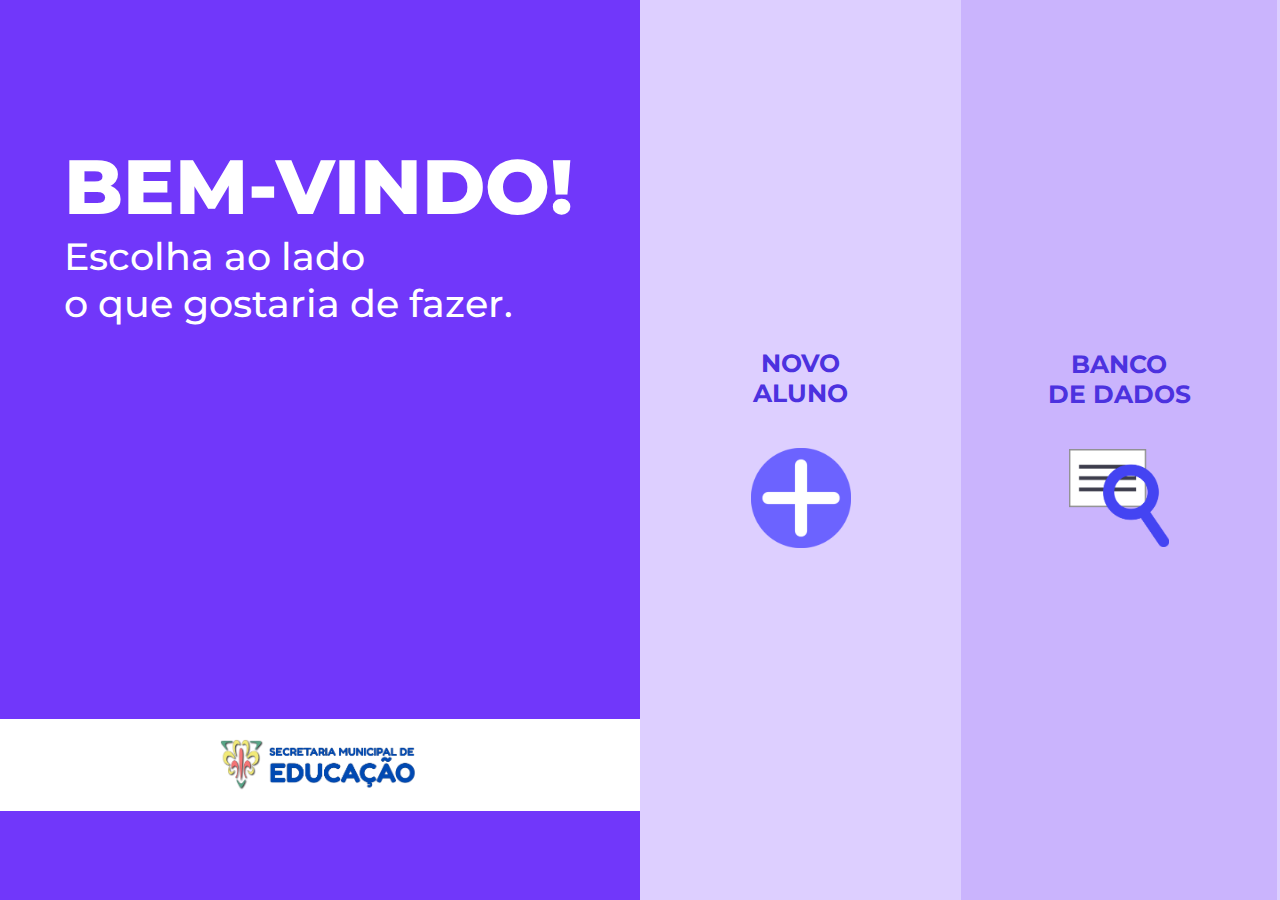
<file: index.html>
<!DOCTYPE html>
<html>
    <head>
        <meta charset="UTF-8"/>
        <meta name="viewport" content="width=device-width", initial-scale="1.0" />
        <title>SME Tabocas - BA</title>
        <link rel="preconnect" href="https://fonts.googleapis.com">
        <link rel="preconnect" href="https://fonts.gstatic.com" crossorigin>
        <link href="https://fonts.googleapis.com/css2?family=Montserrat:ital,wght@0,100..900;1,100..900&display=swap" rel="stylesheet">
        <link rel="stylesheet" href="styles/style_index.css" />
    </head>
    <body>
      <!--<header>
            <img class="logo-header" src="images/sme_logo.png" />
            <a href="index.html" class="head-btn">Início</a>
            <a href="form_page.html" class="head-btn">Novo Aluno</a>
            <a href="database.html" class="head-btn">Banco de Dados</a>
          </header>-->
        <div class="container">
            <div class="left">
                <div>
                    <H1>BEM-VINDO!</H1>
                    <H2>Escolha ao lado <br> o que gostaria de fazer.</H2>
                </div>
                <div class="logo">
                    <img class="front-logo" src="images/sme_logo.png" alt="">
                </div>
            </div>
            <div class="right">
                <a href="form_page.html">
                    <div class="item1">
                        <div class="sec-title">
                            <h3>NOVO<BR>ALUNO</h3>                       
                        </div>
                        <div>
                            <img class="newentry" src="images/newentry.png" alt="">
                        </div>                   
                    </div>
                </a>
                <a href="database.html">
                    <div class="item2">                    
                        <div class="sec-title">
                            <h3>BANCO<BR>DE DADOS</h3>                       
                        </div>
                        <div>
                            <img class="search" src="images/search.png" alt="">
                        </div>                                  
                    </div>
                </a>                
            </div>
        </div>
    </body>
</html>
</file>
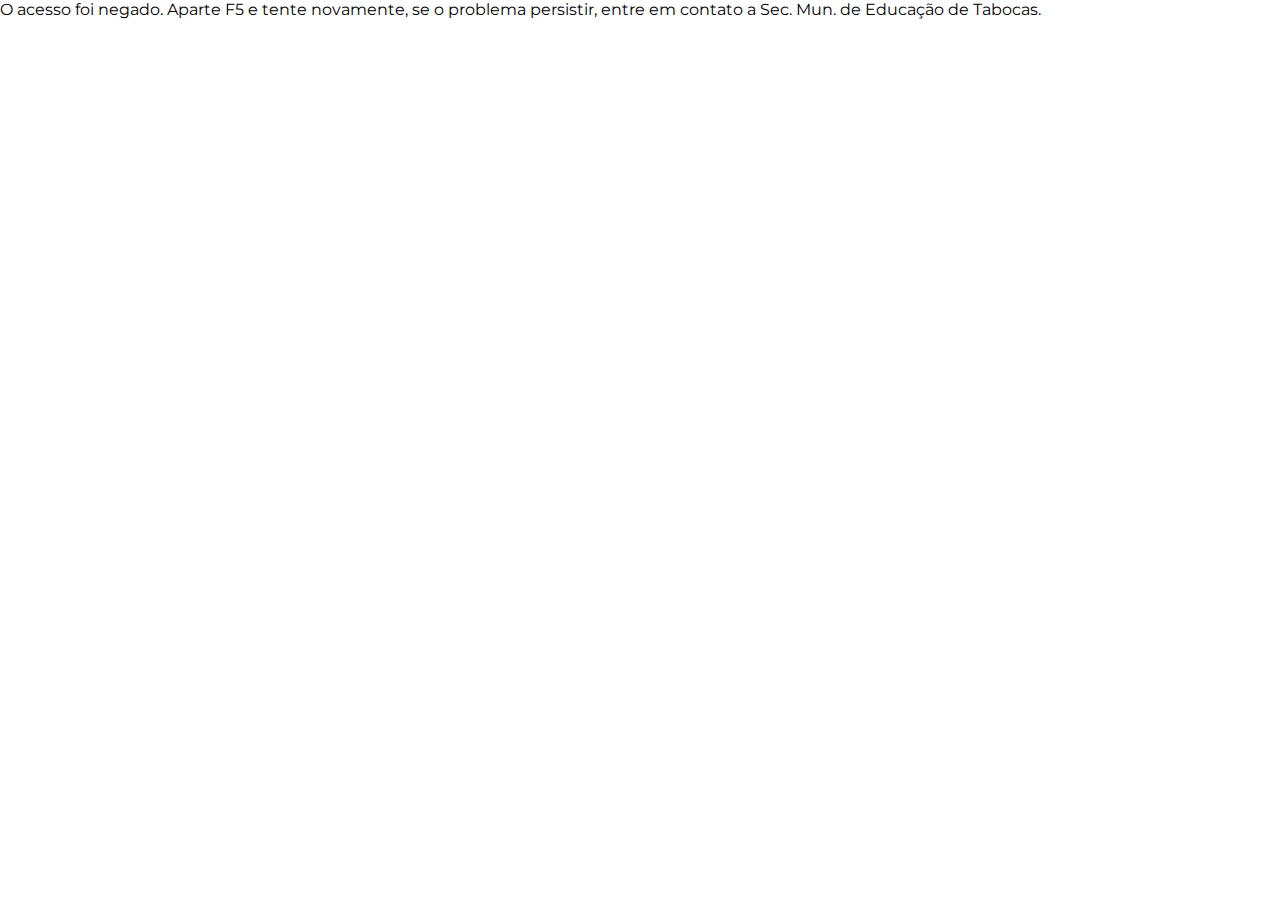
<file: form_page.html>
<!DOCTYPE html>
<html>
  <head>
    <script src="login_ns.js"></script>
    <meta charset="UTF-8" />
    <meta name="viewport" content="width=device-width" , initial-scale="1.0" />
    <link rel="preconnect" href="https://fonts.googleapis.com" />
    <link rel="preconnect" href="https://fonts.gstatic.com" crossorigin />
    <link
      href="https://fonts.googleapis.com/css2?family=Montserrat:ital,wght@0,100..900;1,100..900&display=swap"
      rel="stylesheet"
    />
    <link rel="stylesheet" href="styles/style_form.css" />
    <title>Adicionar novo aluno</title>
  </head>
  <body>
    <header>
      <img class="logo-header" src="images/sme_logo.png" />
      <a href="index.html" class="head-btn">Início</a>
      <a href="form_page.html" class="head-btn">Novo Aluno</a>
      <a href="database.html" class="head-btn">Banco de Dados</a>
      <button class="logout-btn" id="logout-btn" onclick="logout()">Sair</button>
      <div class="alert-logout">Atenção, técnico escolar! O acesso à esta plataforma é individual,<br>se não for mais utilizar o painel, clique em sair.</div>
    </header>
    <div class="main-title">
      <h1>FORMULÁRIO DE MATRÍCULA - ANO LETIVO 2025</h1>
    </div>
    <form action="" method="post" name="new-student-form">
      <div id="container">
        <div class="form-personal">
          <div class="form-personal-title">
            <h2>Informações Pessoais</h2>
          </div>
          <div class="form-personal1">
            <div class="content_form">
              <label for="nome_aluno">Nome completo:</label><br />
              <input
                type="text"
                id="nome_aluno"
                name="nome_aluno"
                placeholder="Insira o nome completo do aluno"
                required
              />
            </div>
            <div class="content_form">
              <label for="data_nascimento">Data de nascimento:</label><br />
              <input
                type="date"
                id="data_nascimento"
                name="data_nascimento"
                required
              />
            </div>
            <div class="content_form">
              <label for="cpf">CPF:</label><br />
              <input
                type="text"
                id="cpf"
                name="cpf"
                minlength="11"
                maxlength="11"
                placeholder="Insira o n° de CPF do aluno"
                required
              />
            </div>
          </div>
          <div class="form-personal2">
            <div class="content_form">
              <label for="cor">Cor/Raça</label><br />
              <select name="cor" id="cor" required>
                <option disabled selected="">Atribua uma cor/raça</option>
                <option value="parda">Parda</option>
                <option value="branca">Branca</option>
                <option value="preta">Preta</option>
                <option value="indígena">Indígena</option>
                <option value="amarela">Amarela</option>
              </select>
            </div>
            <div class="content_form">
              <label for="sexo">Sexo:</label><br />
              <select name="sexo" id="sexo" required>
                <option disabled selected="">Selecione o sexo do aluno</option>
                <option value="feminino">Feminino</option>
                <option value="masculino">Masculino</option>
              </select>
            </div>
            <div class="content_form">
              <label for="contato">Contato:</label><br />
              <input
                type="tel"
                id="contato"
                name="contato"
                placeholder="Insira um n° para contato"
              />
            </div>
          </div>
          <div class="form-personal3">
            <div class="content_form">
              <label for="filiacao1">Nome da mãe:</label><br />
              <input
                type="text"
                id="filiacao1"
                name="filiacao1"
                placeholder="Insira o nome da mãe"
                required
              />
            </div>
            <div class="content_form">
              <label for="filiacao2">Nome do pai:</label><br />
              <input
                type="text"
                id="filiacao2"
                name="filiacao2"
                placeholder="Insira o nome do pai"
              />
            </div>
          </div>
          <h3>Informações Médicas</h3>
          <div class="form-personal4">
            <div class="content_form">
              <label for="restricao_alimentar">Restrição alimentar:</label
              ><br />
              <select name="restricao_alimentar" id="restricao_alimentar">
                <option disabled selected=""></option>
                <option value="não">Nenhuma restrição alimentar</option>
                <option value="intolerância à lactose">
                  Intolerância à lactose
                </option>
                <option value="aplv">APLV</option>
                <option value="diabetes">Diabetes</option>
                <option value="alergia à trigo">Alergia à trigo</option>
              </select>
            </div>
            <div class="content_form">
              <label for="deficiencia">Deficiência atestada?</label><br />
              <select name="deficiencia" id="deficiencia">
                <option disabled selected=""></option>
                <option value="sim">Sim</option>
                <option value="não">Não</option>
              </select>
            </div>
          </div>
        </div>
        <div class="form-school">
          <div class="form-school-title">
            <h2>Informações Escolares</h2>
          </div>
          <div class="form-school1">
            <div class="content_form">
              <label for="zona_escola">Zona da escola:</label><br />
              <select name="zona_escola" id="zona_escola" required>
                <option disabled selected=""></option>
                <option value="rural">Rural</option>
                <option value="urbana">Urbana</option>
              </select>
            </div>
            <div class="content_form">
              <label for="escola">Unidade de ensino:</label><br />
              <select name="escola" id="escola" required>
                <option disabled selected=""></option>
                <option value="divino pai eterno">Divino Pai Eterno</option>
                <option value="eurico gaspar dutra">Eurico Gaspar Dutra</option>
                <option value="joaquim correa mendes">
                  Joaquim Correa Mendes
                </option>
                <option value="joaquim pedro da silva">
                  Joaquim Pedro da Silva
                </option>
                <option value="josé antônio dos reis">
                  José Antônio dos Reis
                </option>
                <option value="lúcia gonçalves de araújo">
                  Lúcia Gonçalves de Araújo
                </option>
                <option value="manoel messias de oliveira">
                  Manoel Messias de Oliveira
                </option>
                <option value="professor magalhães neto">
                  Professor Magalhães Neto
                </option>
                <option value="reino da alegria">Reino da Alegria</option>
                <option value="rui barbosa - rural">Rui Barbosa - Rural</option>
                <option value="rui barbosa - urbano">
                  Rui Barbosa - Urbano
                </option>
                <option value="santa cruz">Santa Cruz</option>
                <option value="são jorge">São Jorge</option>
                <option value="tarcício augusto da silva">
                  Tarcício Augusto da Silva
                </option>
              </select>
            </div>
          </div>
          <div class="form-school2">
            <div class="content_form">
              <label for="modalidade">Modalidade de ensino</label><br />
              <select name="modalidade" id="modalidade" required>
                <option disabled selected=""></option>
                <option value="regular">Regular</option>
                <option value="eja">EJA</option>
                <option value="multi">Multisseriado</option>
              </select>
            </div>
            <div class="content_form">
              <label for="etapa">Etapa de ensino</label><br />
              <select name="etapa" id="etapa" required>
                <option value=""></option>
                <option value="educação infantil">Educação Infantil</option>
                <option value="anos iniciais">EF - Anos Iniciais</option>
                <option value="anos finais">EF - Anos Finais</option>
                <option value="eja - anos iniciais">EJA - Anos Finais</option>
                <option value="eja - anos finais">EJA - Anos Finais</option>
              </select>
            </div>
          </div>
          <div class="form-school3">
            <div class="content_form">
              <label for="serie_ano">Série/Ano:</label><br />
              <select name="serie_ano" id="serie_ano" required>
                <option disabled selected=""></option>
                <option value="integral">Integral</option>
                <option value="maternal">Maternal</option>
                <option value="pré 1">Pré 1</option>
                <option value="pré 2">Pré 2</option>
                <option value="1º ano">1º Ano</option>
                <option value="2º ano">2º Ano</option>
                <option value="3º ano">3º Ano</option>
                <option value="4º ano">4º Ano</option>
                <option value="5º ano">5º Ano</option>
                <option value="6º ano">6º Ano</option>
                <option value="7º ano">7º Ano</option>
                <option value="8º ano">8º Ano</option>
                <option value="9º ano">9º Ano</option>
                <option value="eja 1º ano">EJA 1º Ano</option>
                <option value="eja 2º ano">EJA 2º Ano</option>
                <option value="eja 3º ano">EJA 3º Ano</option>
                <option value="eja 4º ano">EJA 4º Ano</option>
                <option value="eja 5º ano">EJA 5º Ano</option>
                <option value="eja 6º ano">EJA 6º Ano</option>
                <option value="eja 7º ano">EJA 7º Ano</option>
                <option value="eja 8º ano">EJA 8º Ano</option>
                <option value="eja 9º ano">EJA 9º Ano</option>
              </select>
            </div>
            <div class="content_form">
              <label for="turma">Turma:</label><br />
              <select name="turma" id="turma" required>
                <option disabled selected=""></option>
                <option value="A">Turma A</option>
                <option value="B">Turma B</option>
                <option value="C">Turma C</option>
                <option value="D">Turma D</option>
                <option value="E">Turma E</option>
                <option value="F">Turma F</option>
              </select>
            </div>
            <div class="content_form">
              <label for="turno">Turno:</label><br />
              <select name="turno" id="turno" required>
                <option value=""></option>
                <option value="matutino">Matutino</option>
                <option value="vespertino">Vespertino</option>
                <option value="noturno">Noturno</option>
                <option value="integral">Integral</option>
              </select>
            </div>
          </div>
          <div class="form-school4">
            <div class="content_form">
              <label for="transporte">Usa transporte público?</label><br />
              <select name="transporte" id="transporte" required>
                <option disabled selected=""></option>
                <option value="sim">Sim</option>
                <option value="não">Não</option>
              </select>
            </div>
            <div class="content_form">
              <label for="defasagem">Está em defasagem?</label><br />
              <select name="defasagem" id="defasagem">
                <option disabled selected=""></option>
                <option value="sim">Sim</option>
                <option value="não">Não</option>
              </select>
            </div>
          </div>
          <div class="buttons">
            <div>
              <button type="reset" class="reset">Redefinir</button>
            </div>
            <div>
              <button type="submit" class="submit" value="submit">
                Enviar
              </button>
            </div>
          </div>
        </div>
      </div>
    </form>
    <script>
      const scriptURL =
        "https://script.google.com/macros/s/AKfycbyPU5KtdSxCfWw3AF5K13dNt3I8fzMzWqHM4KwhAlxfzEn-nFKyPW2zr8V85t_1R4aTiQ/exec";
      const form = document.forms["new-student-form"];
      let isSubmitting = false;

      form.addEventListener("submit", (e) => {
        e.preventDefault();

        if (isSubmitting) {
          return;
        }

        isSubmitting = true;

        fetch(scriptURL, { method: "POST", body: new FormData(form) })
          .then((response) => {
            alert("Obrigado! Seu novo aluno foi cadastrado com sucesso.");
            window.location.reload();
          })
          .catch((error) => console.error("Erro!", error.message))
          .finally(() => {
            isSubmitting = false;
          });
      });
    </script>
  </body>
</html>
</file>
<file: styles/style_index.css>
body {
    margin: 0;
    font-family: Montserrat;
    box-sizing: border-box;
    display: flex;
    flex-direction: column;    
}

a:link, a:visited {
    text-decoration: none;
    color: rgb(76, 50, 223);
}

header {
    display: flex;
    flex-direction: row;
    background-color: rgb(255, 255, 255);
    position: fixed;
    width: 100vw;
}

.logo-header {
    width: 150px;
    padding: 10px;
    margin-left: 7px;
    margin-right: 20px;
}

.head-btn {
    border: none;
    padding: 15px 25px;
    margin: 0px 7px;
    background-color: white;
    color: black;
    font-size: 18px;
    font-weight: bold;
    margin-top: 4px;
}

.head-btn:hover {
    background-color: rgb(242, 252, 255);
    box-shadow: 0.1px 0.1px 5px rgb(206, 206, 206);
}


.container {
    display: flex;
    flex-direction: row;
}

.left {
    display: flex;
    flex-direction: column;
    flex-wrap: wrap;
    width: 100vw;    
    height: 100vh;
    background-color: rgb(113, 55, 250);
    min-width: 400px;
    justify-content: center;
}

h1 {
    font-size: 06vw;
    font-weight: 800;
    margin-bottom: 0;    
    text-align: start;    
    margin-left: 5vw;
    color: white;
}

h2 {
    font-size: 3vw;
    font-weight: 500;
    margin-top: 0;
    text-align: start;
    margin-left: 5vw;
    color: white;
}

h3 {
    margin: 0;
    text-align: center;
    font-size: 25px;
    font-weight: bold;
}

.front-logo {
    width: 200px;
}

.logo {
    display: flex;
    flex-direction: column;
    flex-wrap: wrap;
    align-items: center;
    margin-top: 40vh;
    background-color: white;
    padding: 20px;
}

.right {
    box-sizing: border-box;
    display: flex;
    flex-direction: row;
    flex-wrap: wrap;
    width: 100vw;
    height: 100vh;
    background-color: rgb(221, 207, 255);    
    min-width: 400px;
    justify-content: space-evenly;
}

.right:hover {
    background-color: rgb(221, 207, 255);
}

.item1, .item2, .item3 {
    display: flex;
    flex-direction: column;
    flex-wrap: wrap;
    width: 24.7vw;
    justify-content: space-between;
    align-self: center;
    text-align: center;
    height: 100vh;
    gap: 40px;
}

.item1 {
    background-color: rgb(221, 207, 255);
    justify-content: center;
}

.item1:hover {
    opacity: 70%;
    background-color: white;
}

.item2:hover {
    opacity: 70%;
    background-color: white;
}

.newentry {
    width: 100px;
}

.search {
    width: 100px;
}

.item2 {
    background-color: rgb(202, 180, 253);
    justify-content: center;
}
</file>
<file: styles/style_form.css>
body {
    display: flex;
    flex-direction: column;
    margin: 0;
    box-sizing: border-box;
    font-family: Montserrat;
}

header {
    display: flex;
    flex-direction: row;
    background-color: rgb(255, 255, 255);
}

.logo-header {
    width: 150px;
    padding: 10px;
    margin-left: 7px;
    margin-right: 20px;
}

.head-btn {
    border: none;
    padding: 18px 25px;
    margin: 0px 7px;
    background-color: white;
    color: black;
    font-size: 18px;
    font-weight: bold;
}

.head-btn:hover {
    background-color: rgb(242, 252, 255);
    box-shadow: 0.1px 0.1px 5px rgb(206, 206, 206);
}

.logout-btn {
    border: none;
    padding: 15px 25px;
    margin: 0px 7px;
    background-color: rgb(252, 198, 198);
    color: black;
    font-size: 18px;
    font-weight: bold;
    cursor: pointer;
  }
  
.logout-btn:hover {
    border: none;
    padding: 15px 25px;
    margin: 0px 7px;
    background-color: rgb(255, 169, 169);
    color: black;
    font-size: 18px;
    font-weight: bold;
    cursor: pointer;
  }

.alert-logout {
    padding-top: 10px;
    padding-left: 10px;
    color: brown;
    font-weight: bold;
  }

#container {
    display: flex;
    justify-content: center;
    flex-grow: 1;
    flex-wrap: wrap;
    flex-direction: row;
    background-color: rgb(255, 255, 255);
    gap: 25px;
    margin-bottom: 20px;
}

.main-title {
    display: flex;
    justify-content: center;
    align-items: center;
    color: white;
    background-color: rgb(128, 104, 238);
    margin-bottom: 10px;
    width: 100vw;
}

a {
    text-decoration: none
}

h1 {
    font-size: 2.5rem;
    font-weight: 900;
    text-shadow: 4px 2px 8px black;
}

h2 {
    font-weight: 800;
    margin-left: 1%;
}

h3 {
    font-style: italic;
    font-weight: bold;
    margin-top: 20px;
    margin-left: 1%;
    font-size: 20px;
}

.h4,h5 {
    margin: 10px 0px;
    font-weight: bold;
}

.form-personal, .form-school {
    border: solid 1px;
    border-radius: 7px;
    min-width: 500px;
    max-width: 30vw;
    display: flex;
    flex-direction: column;
    padding: 0.5% 2%;
    background-color: white;
    border: none;
    box-shadow: 0.1px 0.5px 5px rgb(131, 131, 131);
}

.form-personal1, .form-personal2, .form-personal3, .form-personal4 {
    display: flex;
    flex-wrap: wrap;
    flex-direction: row;
    justify-content: space-between;
    flex-grow: 0;
    align-items: start;
    margin-bottom: 10px;
}

.form-school1, .form-school2, .form-school3 {
    display: flex;
    flex-wrap: wrap;
    flex-direction: row;
    justify-content: space-between;
    flex-grow: 0;
    align-items: start;
    margin-bottom: 10px;
}

.form-school4 {
    display: flex;
    flex-wrap: wrap;
    flex-direction: row;
    justify-content: space-between;
    flex-grow: 0;
    align-items: start;
    margin-top: 10px;
}

.buttons {
    display: flex;
    flex-direction: row;
    flex-wrap: wrap;
    justify-content: space-evenly;
    margin-top: 12vh;
}


label {
    font-size: 16px;
    margin-left: 3px;
    font-weight: bold;
}

.submit {
    border: none;
    font-size: 16px;
    font-weight: 800;
    background-color: rgb(103, 230, 91);
    width: 120px;
    height: 50px;
    padding: 10px 10px;
}

.submit:hover {
    background-color: rgb(146, 231, 138);
}

.submit:active {
    background-color: rgb(190, 240, 187);
}

.reset {    
    border: none;
    font-size: 16px;
    font-weight: 800;
    background-color: rgb(255, 120, 86);
    width: 120px;
    height: 50px;
    padding: 10px 10px;
}

.reset:hover {
    background-color: rgb(248, 147, 122);
}

.reset:active {
    background-color: rgb(252, 182, 164);
}


input {
    padding: 10px;
    border: none;
    border-radius: 5px;
    background-color: rgb(247, 247, 247);
    font-size: 14px;
    font-family: montserrat;
    font-weight: 500;
    color: gray;   
}

input:hover {
    background-color: rgb(219, 219, 219);
}

select {
    padding: 10px;
    border: none;
    border-radius: 5px;    
    background-color: rgb(247, 247, 247);
    font-family: montserrat;
    font-weight: 500;
    font-size: 14px;
    color: gray; 
}

.content_form {
    padding: 5px;
}

#nome_aluno {
    width: 300px;
}

#data_nascimento {
    width: 200px;
}

#cpf {
    width: 200px;
}

#cor {
    width: 200px;
}

#sexo {
    width: 230px;
}

#contato {
    width: 200px;
}

#filiacao1 {
    width: 220px;
}

#filiacao2 {
    width: 220px;
}

#restricao_alimentar {
    width: 230px;
}

#deficiencia {
    width: 200px;
}

#zona_escola {
    width: 150px;
}

#escola {
    width: 250px;
}

#modalidade {
    width: 200px;
}

#etapa {
    width: 200px;
}

#serie_ano, #turma, #turno {
    width: 150px;
}

#transporte, #defasagem {
    width: 220px;
}
</file>
